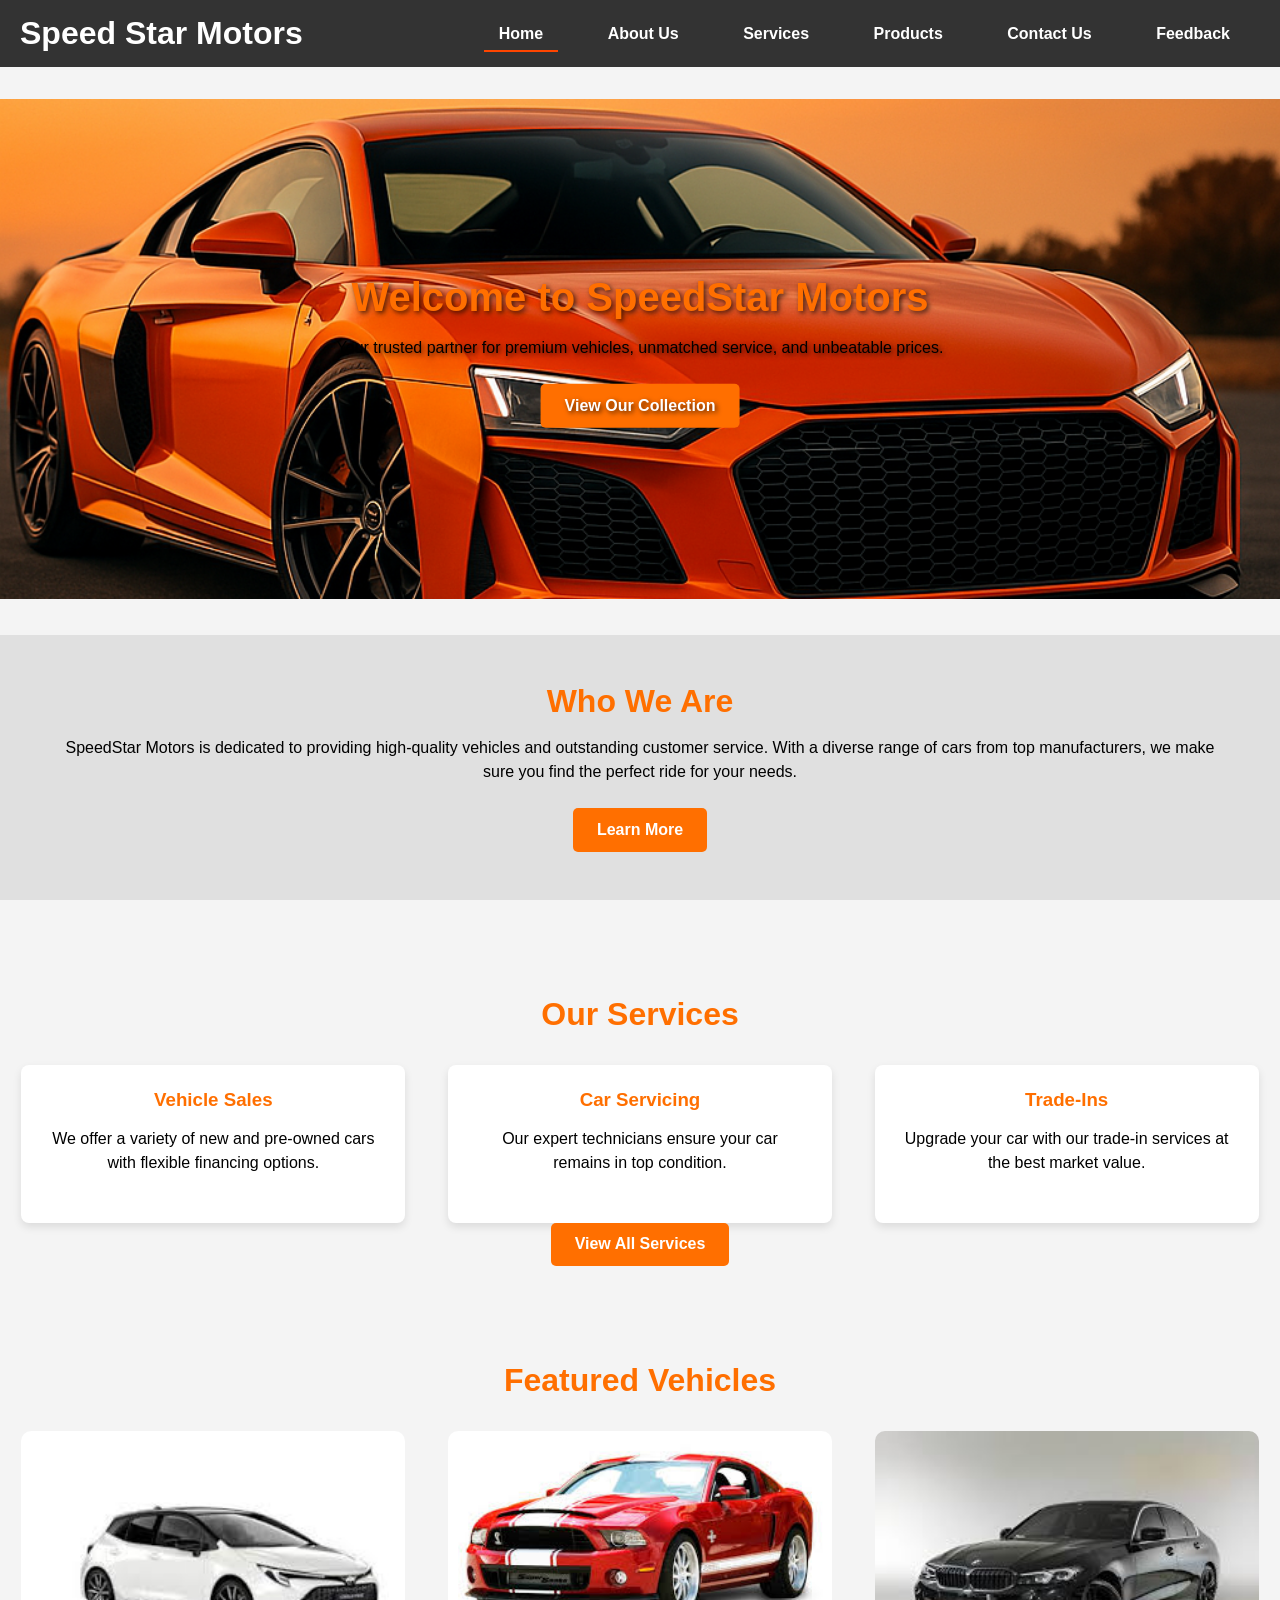
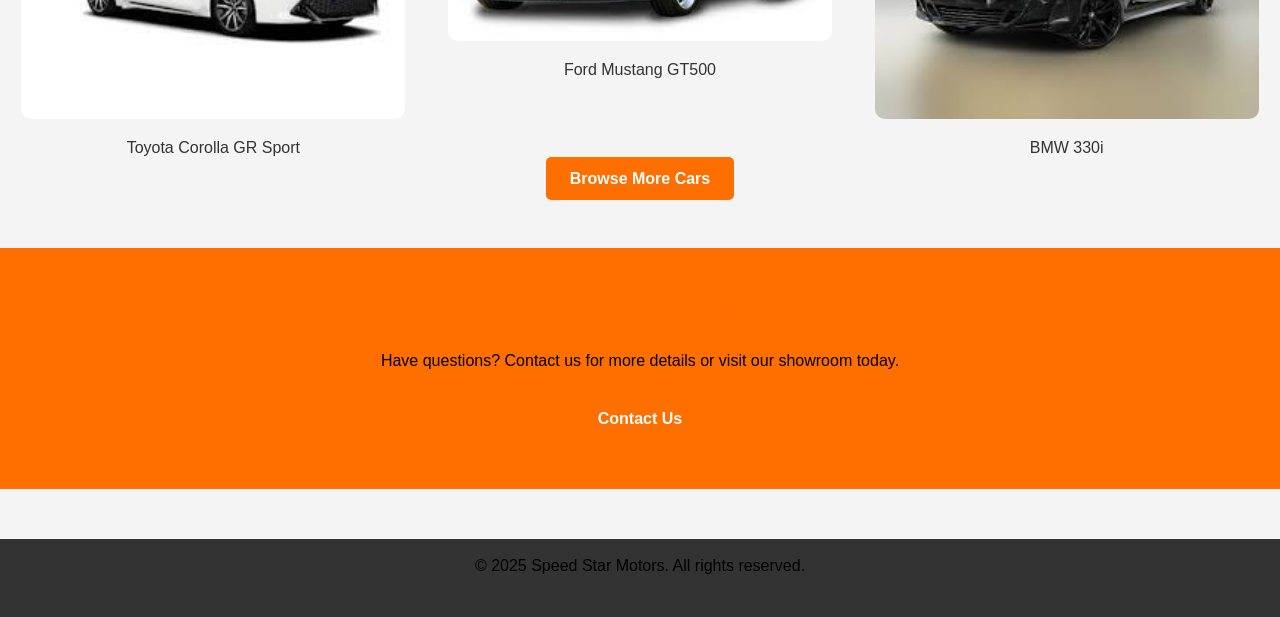
<file: index.html>
<!DOCTYPE html>
<html lang="en">
<head>
    <meta charset="UTF-8">
    <meta name="viewport" content="width=device-width, initial-scale=1.0">
    <title>SpeedStar Motors - Home</title>
    <link rel="stylesheet" href="css/styles.css"> <!-- Main CSS -->
	<style>
    /* General Reset */
    * {
        margin: 0;
        padding: 0;
        box-sizing: border-box;
    }

    body {
        font-family: Arial, sans-serif;
        background-color: #f4f4f4;
        color: #333;
    }

    h2 {
        font-size: 2rem;
        color: #ff6f00;
        margin-bottom: 1rem;
    }

    p {
        font-size: 1rem;
        line-height: 1.5;
        margin-bottom: 1.5rem;
        color: black;
    }

    a {
        text-decoration: none;
        color: #ff4500;
        font-weight: bold;
    }

    .btn {
        padding: 0.8rem 1.5rem;
        background-color: #ff6f00;
        color: white;
        border-radius: 5px;
        text-align: center;
        display: inline-block;
        transition: background-color 0.3s ease;
    }

    .btn:hover {
        background-color: #ff4500;
    }

    /* Hero Section */
    .hero {
        position: relative;
        text-align: center;
        margin: 2rem 0;
    }

    .hero-image {
        width: 100%;
        height: auto;
        max-height: 500px;
        object-fit: cover;
    }

    .hero-text {
        position: absolute;
        top: 50%;
        left: 50%;
        transform: translate(-50%, -50%);
        color: white;
        text-shadow: 2px 2px 5px rgba(0, 0, 0, 0.7);
    }

    .hero-text h2 {
        font-size: 2.5rem;
        margin-bottom: 1rem;
    }

    /* About Section */
    .about {
        background-color: #e0e0e0;
        padding: 3rem;
        text-align: center;
        margin-bottom: 3rem;
    }

    /* Services Section */
    .services {
        padding: 3rem 0;
        text-align: center;
    }

    .service-list {
        display: flex;
        justify-content: space-around;
        margin-top: 2rem;
    }

    .service-item {
        background-color: #fff;
        padding: 1.5rem;
        border-radius: 8px;
        box-shadow: 0 4px 8px rgba(0, 0, 0, 0.1);
        width: 30%;
        text-align: center;
    }

    .service-item h3 {
        color: #ff6f00;
        margin-bottom: 1rem;
    }

    /* Featured Cars Section */
    .featured-cars {
        background-color: #f4f4f4;
        padding: 3rem 0;
        text-align: center;
    }

    .car-gallery {
        display: flex;
        justify-content: space-around;
        margin-top: 2rem;
    }

    .car-item {
        width: 30%;
        text-align: center;
    }

    .car-item img {
        width: 100%;
        height: auto;
        border-radius: 10px;
    }

    .car-item figcaption {
        margin-top: 1rem;
        color: #333;
    }

    /* Contact Section */
    .contact {
        background-color: #ff6f00;
        color: white;
        padding: 3rem 0;
        text-align: center;
    }

    .contact a {
        color: white;
    }

    /* Media Queries for Responsiveness */
    @media (max-width: 768px) {
        .service-list {
            flex-direction: column;
            align-items: center;
        }

        .service-item {
            width: 80%;
            margin-bottom: 2rem;
        }

        .car-gallery {
            flex-direction: column;
            align-items: center;
        }

        .car-item {
            width: 80%;
            margin-bottom: 2rem;
        }
    }
</style>


</head>
<body>

<header>
    <div class="logo">
        <h1>Speed Star Motors</h1>
    </div>

    <nav>
        <ul>
            <li><a href="index.html" class="active">Home</a></li>
            <li><a href="aboutus.html">About Us</a></li>
            <li><a href="services.html">Services</a></li>
            <li><a href="products.html">Products</a></li>
            <li><a href="contactus.html">Contact Us</a></li>
            <li><a href="feedback.html">Feedback</a></li>
        </ul>
    </nav>
</header>

<main>
    <!-- Hero Section -->
    <section class="hero">
        <img src="images/herocar.png" alt="Luxury Car" class="hero-image">
        <div class="hero-text">
            <h2>Welcome to SpeedStar Motors</h2>
            <p>Your trusted partner for premium vehicles, unmatched service, and unbeatable prices.</p>
            <a href="products.html" class="btn">View Our Collection</a>
        </div>
    </section>

    <!-- About Section -->
    <section class="about">
        <h2>Who We Are</h2>
        <p>SpeedStar Motors is dedicated to providing high-quality vehicles and outstanding customer service. With a diverse range of cars from top manufacturers, we make sure you find the perfect ride for your needs.</p>
        <a href="aboutus.html" class="btn">Learn More</a>
    </section>

    <!-- Services Section -->
    <section class="services">
        <h2>Our Services</h2>
        <div class="service-list">
            <article class="service-item">
                <h3>Vehicle Sales</h3>
                <p>We offer a variety of new and pre-owned cars with flexible financing options.</p>
            </article>
            <article class="service-item">
                <h3>Car Servicing</h3>
                <p>Our expert technicians ensure your car remains in top condition.</p>
            </article>
            <article class="service-item">
                <h3>Trade-Ins</h3>
                <p>Upgrade your car with our trade-in services at the best market value.</p>
            </article>
        </div>
        <a href="services.html" class="btn">View All Services</a>
    </section>

    <!-- Featured Cars Section -->
    <section class="featured-cars">
        <h2>Featured Vehicles</h2>
        <div class="car-gallery">
            <figure class="car-item">
                <img src="images/toyota_corolla.jpg" alt="Toyota Corolla">
                <figcaption>Toyota Corolla GR Sport</figcaption>
            </figure>
            <figure class="car-item">
                <img src="images/ford_mustang.jpg" alt="Ford Mustang">
                <figcaption>Ford Mustang GT500</figcaption>
            </figure>
            <figure class="car-item">
                <img src="images/bmw_330i.jpg" alt="BMW 330i">
                <figcaption>BMW 330i</figcaption>
            </figure>
        </div>
        <a href="products.html" class="btn">Browse More Cars</a>
    </section>
</main>

<!-- Contact Section -->
<section class="contact">
    <h2>Get in Touch</h2>
    <p>Have questions? Contact us for more details or visit our showroom today.</p>
    <a href="contactus.html" class="btn">Contact Us</a>
</section>

<footer>
    <p>&copy; 2025 Speed Star Motors. All rights reserved.</p>
</footer>

</body>
</html>
</file>
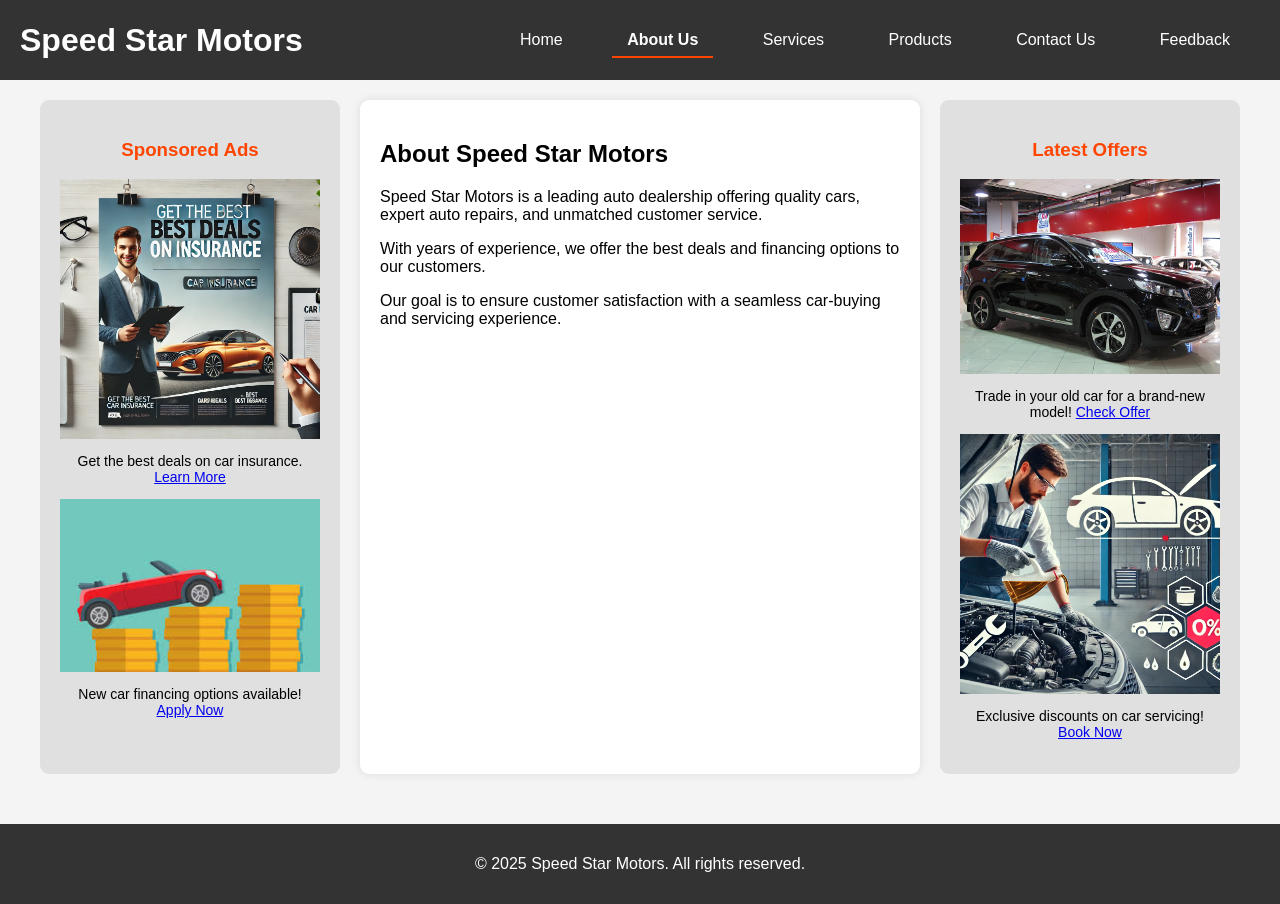
<file: aboutus.html>
<!DOCTYPE html>
<html lang="en">
<head>
    <meta charset="UTF-8">
    <meta name="viewport" content="width=device-width, initial-scale=1.0">
    <title>Speed Star Motors | About Us</title>
    <link rel="stylesheet" href="css/styles.css">
</head>
<body>
  <header>
    <div class="logo">
        <h1>Speed Star Motors</h1>
    </div>

    <nav>
        <ul>
            <li><a href="index.html">Home</a></li>
            <li><a href="aboutus.html" class="active">About Us</a></li>
            <li><a href="services.html">Services</a></li>
			<li><a href="products.html">Products</a></li>
            <li><a href="contactus.html">Contact Us</a></li>
            <li><a href="feedback.html">Feedback</a></li>
        </ul>
    </nav>
  </header>

  <section class="about-container">
      <aside class="sidebar left-sidebar">
        <h3>Sponsored Ads</h3>
        <img src="images/ad1.jpg" alt="Car insurance deals - Save big now">
        <p>Get the best deals on car insurance. <a href="#">Learn More</a></p>
        <img src="images/ad2.jpg" alt="New car financing options">
        <p>New car financing options available! <a href="#">Apply Now</a></p>
      </aside>

      <main class="about-content">
        <h2>About Speed Star Motors</h2>
        <p>Speed Star Motors is a leading auto dealership offering quality cars, expert auto repairs, and unmatched customer service.</p>
        <p>With years of experience, we offer the best deals and financing options to our customers.</p>
        <p>Our goal is to ensure customer satisfaction with a seamless car-buying and servicing experience.</p>
      </main>

      <aside class="sidebar right-sidebar">
        <h3>Latest Offers</h3>
        <img src="images/ad3.jpg" alt="Trade-in offer">
        <p>Trade in your old car for a brand-new model! <a href="#">Check Offer</a></p>
        <img src="images/ad4.jpg" alt="Exclusive car service discounts">
        <p>Exclusive discounts on car servicing! <a href="#">Book Now</a></p>
      </aside>
  </section>

  <footer>
    <p>&copy; 2025 Speed Star Motors. All rights reserved.</p>
  </footer>
</body>
</html>
</file>
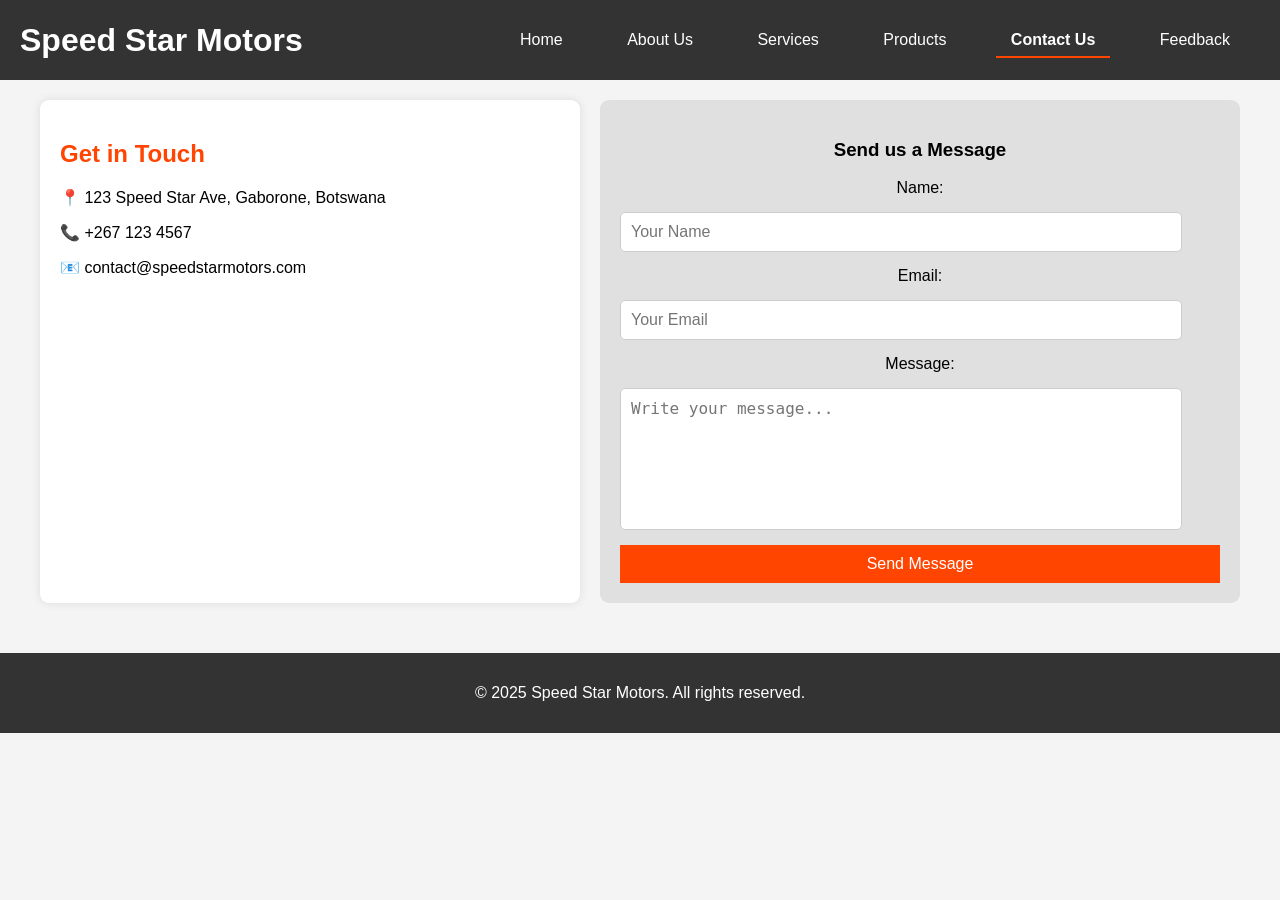
<file: contactus.html>
<!DOCTYPE html>
<html lang="en">
<head>
    <meta charset="UTF-8">
    <meta name="viewport" content="width=device-width, initial-scale=1.0">
    <title>Speed Star Motors | Contact Us</title>
    <link rel="stylesheet" href="css/styles.css">
</head>
<body>
  <header>
    <div class="logo">
        <h1>Speed Star Motors</h1>
    </div>
    <nav>
        <ul>
            <li><a href="index.html">Home</a></li>
            <li><a href="aboutus.html">About Us</a></li>
            <li><a href="services.html">Services</a></li>
			<li><a href="products.html">Products</a></li>
            <li><a href="contactus.html" class="active">Contact Us</a></li>
            <li><a href="feedback.html">Feedback</a></li>
        </ul>
    </nav>
  </header>

  <section class="main-container">
    <div class="content">
        <h2>Get in Touch</h2>
        <p>📍 123 Speed Star Ave, Gaborone, Botswana</p>
        <p>📞 +267 123 4567</p>
        <p>📧 contact@speedstarmotors.com</p>
    </div>

    <div class="sidebarr">
        <h3>Send us a Message</h3>
        <form action="#">
            <label for="name">Name:</label>
            <input type="text" id="name" placeholder="Your Name" required>

            <label for="email">Email:</label>
            <input type="email" id="email" placeholder="Your Email" required>

            <label for="message">Message:</label>
            <textarea id="message" placeholder="Write your message..." required></textarea>

            <button type="submit">Send Message</button>
        </form>
    </div>
  </section>

  <footer>
      <p>&copy; 2025 Speed Star Motors. All rights reserved.</p>
  </footer>
</body>
</html>
</file>
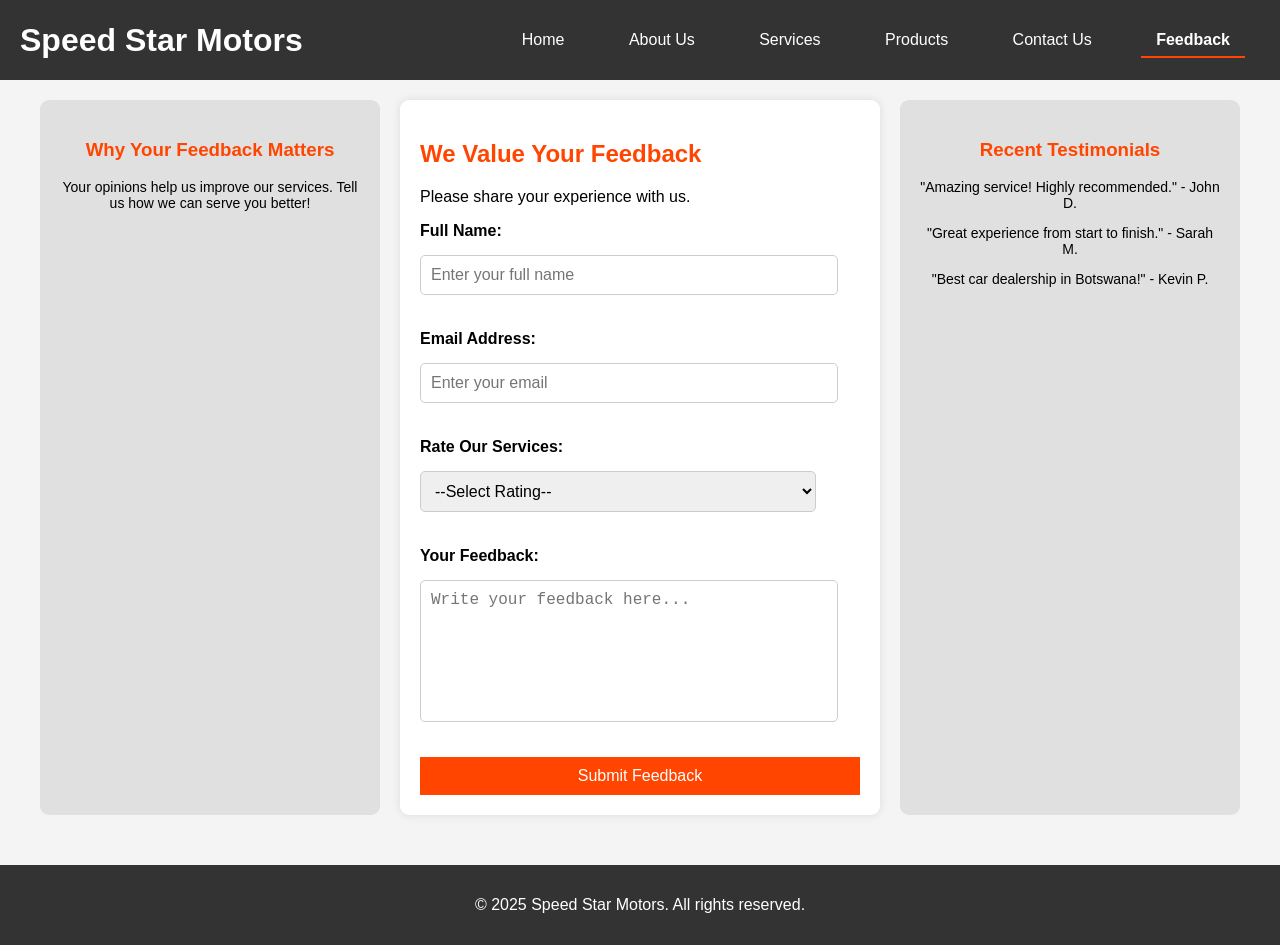
<file: feedback.html>
<!DOCTYPE html>
<html lang="en">
<head>
    <meta charset="UTF-8">
    <meta name="viewport" content="width=device-width, initial-scale=1.0">
    <title>Speed Star Motors | Feedback</title>
    <link rel="stylesheet" href="css/styles.css">
</head>
<body>
  <header>
    <div class="logo">
        <h1>Speed Star Motors</h1>
    </div>
    <nav>
        <ul>
            <li><a href="index.html">Home</a></li>
            <li><a href="aboutus.html">About Us</a></li>
            <li><a href="services.html">Services</a></li>
			<li><a href="products.html">Products</a></li>
            <li><a href="contactus.html">Contact Us</a></li>
            <li><a href="feedback.html" class="active">Feedback</a></li>
        </ul>
    </nav>
  </header>

  <section class="main-container">
    <aside class="sidebar left-sidebar">
        <h3>Why Your Feedback Matters</h3>
        <p>Your opinions help us improve our services. Tell us how we can serve you better!</p>
    </aside>

    <div class="content">
        <h2>We Value Your Feedback</h2>
        <p>Please share your experience with us.</p>

        <form class="feedback-form" id="feedbackForm">
            <label for="name">Full Name:</label>
            <input type="text" id="name" placeholder="Enter your full name">
            <span class="error" id="nameError"></span>

            <label for="email">Email Address:</label>
            <input type="email" id="email" placeholder="Enter your email">
            <span class="error" id="emailError"></span>

            <label for="rating">Rate Our Services:</label>
            <select id="rating">
                <option value="">--Select Rating--</option>
                <option value="5">⭐⭐⭐⭐⭐ Excellent</option>
                <option value="4">⭐⭐⭐⭐ Very Good</option>
                <option value="3">⭐⭐⭐ Average</option>
                <option value="2">⭐⭐ Poor</option>
                <option value="1">⭐ Very Bad</option>
            </select>
            <span class="error" id="ratingError"></span>

            <label for="message">Your Feedback:</label>
            <textarea id="message" placeholder="Write your feedback here..."></textarea>
            <span class="error" id="messageError"></span>

            <button type="submit">Submit Feedback</button>
        </form>
    </div>

    <aside class="sidebar right-sidebar">
        <h3>Recent Testimonials</h3>
        <p>"Amazing service! Highly recommended." - John D.</p>
        <p>"Great experience from start to finish." - Sarah M.</p>
        <p>"Best car dealership in Botswana!" - Kevin P.</p>
    </aside>
  </section>

  <footer>
      <p>&copy; 2025 Speed Star Motors. All rights reserved.</p>
  </footer>

  <!-- Link to External JavaScript File -->
  <script src="js/script.js"></script>
</body>
</html>
</file>
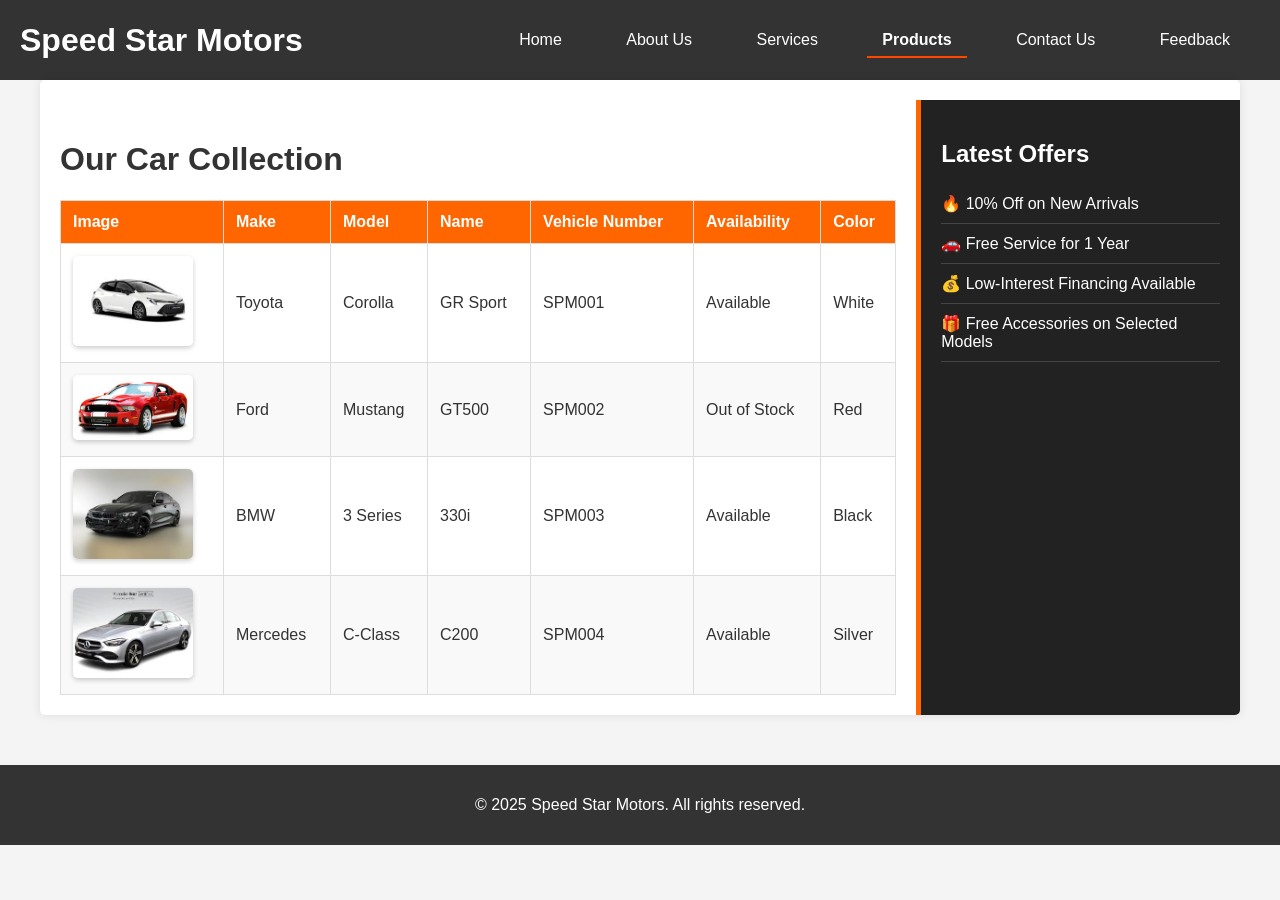
<file: products.html>
<!DOCTYPE html>
<html lang="en">
<head>
    <meta charset="UTF-8">
    <meta name="viewport" content="width=device-width, initial-scale=1.0">
    <title>SpeedStar Motors - Products</title>
    <link rel="stylesheet" href="css/styles.css"> <!-- Main CSS -->
</head>
<body>
<header>
    <div class="logo">
        <h1>Speed Star Motors</h1>
    </div>

    <nav>
        <ul>
            <li><a href="index.html">Home</a></li>
            <li><a href="aboutus.html">About Us</a></li>
            <li><a href="services.html">Services</a></li>
            <li><a href="products.html" class="active">Products</a></li>
            <li><a href="contactus.html">Contact Us</a></li>
            <li><a href="feedback.html">Feedback</a></li>
        </ul>
    </nav>
</header>

<div class="product-container">
    <!-- Main Content Area -->
    <div class="product-main">
        <h1>Our Car Collection</h1>
        <table class="product-table">
            <thead>
                <tr>
                    <th>Image</th>
                    <th>Make</th>
                    <th>Model</th>
                    <th>Name</th>
                    <th>Vehicle Number</th>
                    <th>Availability</th>
                    <th>Color</th>
                </tr>
            </thead>
            <tbody>
                <tr>
                    <td><img src="images/toyota_corolla.jpg" alt="Toyota Corolla" class="product-image"></td>
                    <td>Toyota</td>
                    <td>Corolla</td>
                    <td>GR Sport</td>
                    <td>SPM001</td>
                    <td>Available</td>
                    <td>White</td>
                </tr>
                <tr>
                    <td><img src="images/ford_mustang.jpg" alt="Ford Mustang" class="product-image"></td>
                    <td>Ford</td>
                    <td>Mustang</td>
                    <td>GT500</td>
                    <td>SPM002</td>
                    <td>Out of Stock</td>
                    <td>Red</td>
                </tr>
                <tr>
                    <td><img src="images/bmw_330i.jpg" alt="BMW 330i" class="product-image"></td>
                    <td>BMW</td>
                    <td>3 Series</td>
                    <td>330i</td>
                    <td>SPM003</td>
                    <td>Available</td>
                    <td>Black</td>
                </tr>
                <tr>
                    <td><img src="images/mercedes_c200.jpg" alt="Mercedes C200" class="product-image"></td>
                    <td>Mercedes</td>
                    <td>C-Class</td>
                    <td>C200</td>
                    <td>SPM004</td>
                    <td>Available</td>
                    <td>Silver</td>
                </tr>
            </tbody>
        </table>
    </div>

    <!-- Sidebar -->
    <div class="product-sidebar">
        <h2>Latest Offers</h2>
        <ul>
            <li>🔥 10% Off on New Arrivals</li>
            <li>🚗 Free Service for 1 Year</li>
            <li>💰 Low-Interest Financing Available</li>
            <li>🎁 Free Accessories on Selected Models</li>
        </ul>
    </div>
</div>

<footer>
    <p>&copy; 2025 Speed Star Motors. All rights reserved.</p>
</footer>

</body>
</html>
</file>
<file: css/styles.css>
/* Global Styles */
body {
    font-family: Arial, sans-serif;
    margin: 0;
    padding: 0;
    background-color: #f4f4f4;
    color: #333;
}

/* Header Styling */
header {
    display: flex;
    justify-content: space-between;
    align-items: center;
    background-color: #333;
    color: white;
    padding: 15px 20px;
}

.logo h1 {
    margin: 0;
}

/* Navigation Bar */
nav ul {
    list-style: none;
    padding: 0;
}

nav ul li {
    display: inline;
    margin: 0 15px;
}

nav ul li a {
    color: white;
    text-decoration: none;
    padding: 8px 15px;
    transition: 0.3s;
}

nav ul li a:hover,
nav ul li .active {
    font-weight: bold;
    border-bottom: 2px solid #ff4500;
}



/* Main Section */
.main-container {
    display: flex;
    max-width: 1200px;
    margin: 20px auto;
    gap: 20px;
}

/* Sidebar Styling */
.sidebar {
    width: 25%;
    padding: 20px;
    background: #e0e0e0;
    border-radius: 9px;
    text-align: center;
    color: black;
} 
.sidebarr{
	width: 50%;
    padding: 20px;
    background: #e0e0e0;
    border-radius: 9px;
    text-align: center;
    color: black;
}

.sidebar h3 {
    color: #ff4500;
}

.sidebar p {
    font-size: 14px;
}

/* Main Content */
.content {
    flex: 1;
    background: white;
    padding: 20px;
    border-radius: 9px;
    box-shadow: 0px 0px 10px rgba(0, 0, 0, 0.1);
    color: black;
}

.content h2 {
    color: #ff4500;
}
.content img{
	width: 100%;
    max-width:100%;
    display: flex;
    margin: 1px auto;
}
/* Forms Styling */
form {
    display: flex;
    flex-direction: column;
    gap: 15px;
}

input, textarea, select {
    width: 90%;
    padding: 10px;
    border: 1px solid #ccc;
    border-radius: 5px;
    font-size: 16px;
}

textarea {
    height: 120px;
    resize: none;
}

button {
    background: #ff4500;
    color: white;
    padding: 10px 15px;
    border: none;
    font-size: 16px;
    cursor: pointer;
    transition: 0.3s;
}

button:hover {
    background: #cc3700;
}

/* Footer */
footer {
    clear: both;
    background: #333;
    color: white;
    text-align: center;
    padding: 15px;
    margin-top: 50px;
}

/* Feedback Form Specific Styling */
.feedback-form {
    max-width: 600px;
    margin: 0 auto;
}

.feedback-form label {
    font-weight: bold;
}
.error{
	color:red;
	font-size: 14px;
	margin-top: 5px;
	display: block
}

/* About Page Styling (Untouched) */
.about-container {
    display: flex;
    max-width: 1200px;
    margin: 20px auto;
    gap: 20px;
}

.about-content {
    width: 50%;
    background: white;
    padding: 20px;
    border-radius: 9px;
    box-shadow: 0px 0px 10px rgba(0, 0, 0, 0.1);
    color: black;
}

/* Sidebar for About Page (Unchanged) */
.sidebar img {
    width: 100%;
    max-width: 300px;
    display: block;
    margin: 10px auto;
}
/* Product Page Layout */
.product-container {
    display: flex;
    max-width: 1200px;
	padding-top: 20px;
    margin: auto;
    background: white;
    border-radius: 5px;
    box-shadow: 0px 0px 10px rgba(0, 0, 0, 0.1);
    overflow: hidden;
}

/* Main Content , Product table*/
.product-main {
    width: 75%;
    padding: 20px;
	padding-top: 20px;
}

/* Sidebar */
.product-sidebar {
    width: 25%;
    background: #222;
    color: white;
    padding: 20px;
    border-left: 5px solid #ff6600;
}

.product-sidebar h2 {
    margin-bottom: 15px;
}

.product-sidebar ul {
    list-style-type: none;
    padding: 0;
}

.product-sidebar ul li {
    padding: 10px 0;
    border-bottom: 1px solid #444;
}
/* Product Image Styling */
.product-image {
    width: 120px; /* Adjust size as needed */
    height: auto;
    border-radius: 5px;
    box-shadow: 0px 2px 5px rgba(0, 0, 0, 0.2);
}

/* Product Table Styling */
.product-table {
    width: 100%;
    border-collapse: collapse;
    margin-top: 20px;
}

.product-table th, .product-table td {
    border: 1px solid #ddd;
    padding: 12px;
    text-align: left;
}

.product-table th {
    background: #ff6600;
    color: white;
    font-weight: bold;
}

.product-table tr:nth-child(even) {
    background: #f9f9f9;
}

.product-table tr:hover {
    background: #f1f1f1;
}

/* Responsive Design */
@media (max-width: 1024px) {
    .product-container {
        flex-direction: column;
    }

    .product-main, .product-sidebar {
        width: 100%;
    }

    .product-sidebar {
        border-left: none;
        border-top: 5px solid #ff6600;
    }
}


/* Responsive Design */
@media (max-width: 1024px) {
    .main-container {
        flex-direction: column;
        gap: 10px;
    }

    .sidebar {
        width: 100%;
    }

    .about-content {
        width: 100%;
    }
}

@media (max-width: 768px) {
    header {
        flex-direction: column;
        text-align: center;
    }

    nav ul li {
        display: block;
        margin: 5px 0;
    }

    .content {
        padding: 15px;
    }

    .feedback-form {
        width: 90%;
    }
}
</file>
